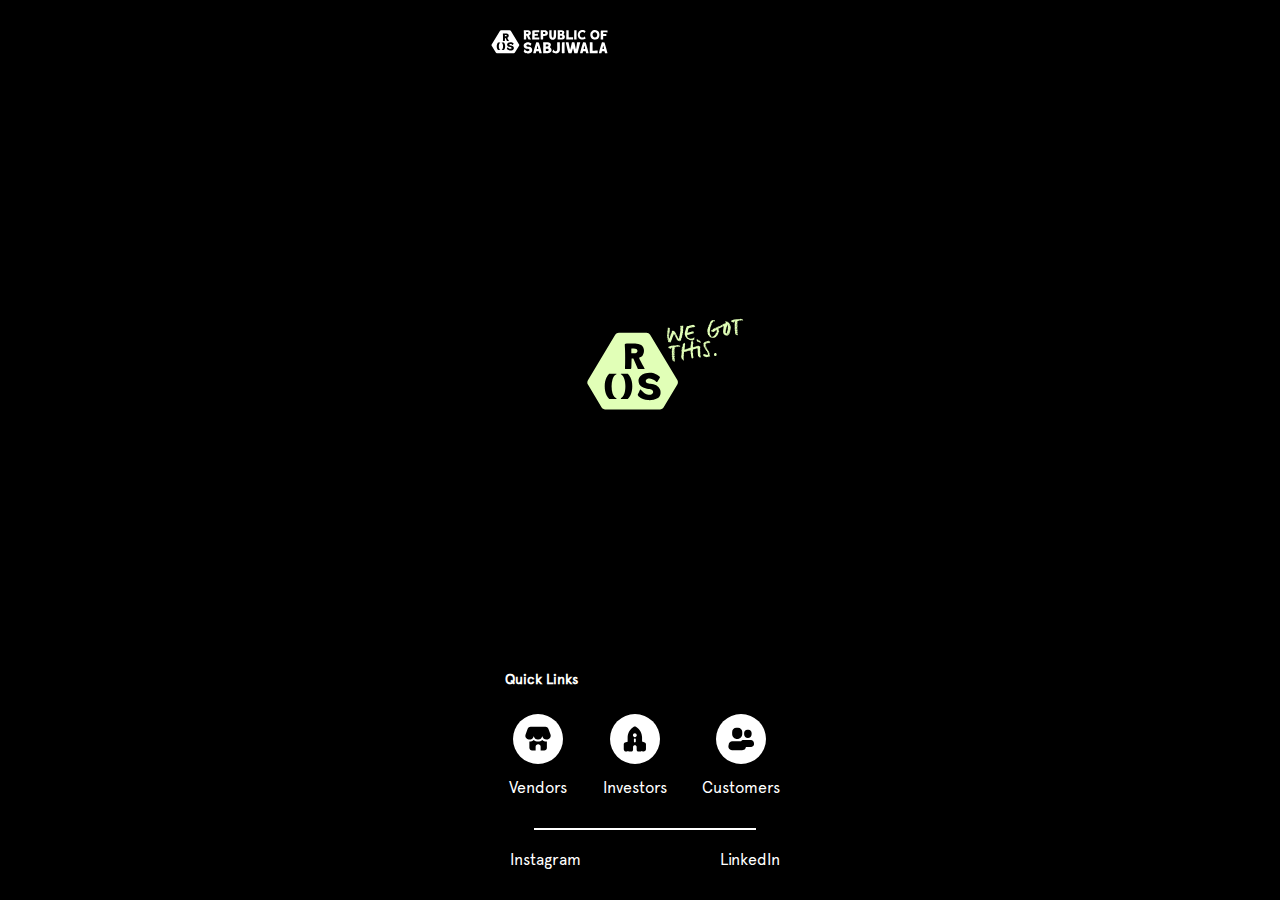
<file: index.html>
<!DOCTYPE html>
<html lang="en">
  <head>
    <meta charset="UTF-8" />
    <meta name="viewport" content="width=device-width, initial-scale=1.0" />
    <!-- Android (Chrome, Firefox OS, Opera) -->
    <meta name="theme-color" content="#000000" />
    <!-- Windows Phone -->
    <meta name="msapplication-navbutton-color" content="#000000" />
    <!-- iOS Safari -->
    <meta name="apple-mobile-web-app-capable" content="yes" />
    <meta
      name="apple-mobile-web-app-status-bar-style"
      content="black-translucent"
    />
    <title>ROS - Coming Soon</title>
    <link rel="icon" href="./assets/ROS_Fav_Icon.svg" type="image/svg+xml" />
    <link rel="manifest" href="/manifest.json" />

    <link
      href="https://fonts.googleapis.com/css2?family=Poppins:wght@300;600&display=swap"
      rel="stylesheet"
    />
    <link rel="stylesheet" href="index.css" />
  </head>
  <body>
    <div
      class="viewportHeight"
      style="
        min-height: 100%;
        display: flex;
        flex-direction: column;
        justify-content: space-between;
      "
    >
      <div style=" display: flex;
          justify-content: center;" >
      <div
        class="logo"
        style="
          display: flex;
          justify-content: flex-start;
          min-width: 18.75rem;
          padding: 0;
          margin: 0;
          align-items: center;
        "
      >
        <img
          src="./assets/Republic_of_Sabjiwala_logo.svg"
          alt="Republic of Sabjiwala Logo"
          style="width: 7.438rem; height: 1.524rem"
        />
      </div>
      </div>
      <a
        href="https://info.republicofsabjiwala.com"
        title="Republic of Sabjiwala"
        target="_blank"
        rel="noopener noreferrer"
        style="text-decoration: none; color: inherit"
      >
        <div class="" style="display: flex; justify-content: center">
          <img
            src="./assets/ROS_Got_this.svg"
            alt="ROS is saying, We got this!"
            style="height: 5.875rem; width: 10.375rem; transform: translateX(1.875rem);"
          />
        </div>
      </a>
      <div
        class=""
        style="
          padding-left: 0.938rem;
          padding-right: 0.375rem;
          min-width: 17.438rem;
          min-height: 8.125rem;
          display: flex;
          flex-direction: column;
          justify-content: center;
          align-items: center;
        "
      >
        <h3
          style="
            font-size: 14px;
            font-family: Apercu Pro Regular;
            margin-bottom: 1.625rem;
            min-width: 17.438rem;
          "
        >
          Quick Links
        </h3>
        <div
          style="
            display: flex;
            justify-content: center;
            align-items: center;
            gap: 2.219rem;
          "
        >
          <a
            href="https://forms.gle/ZVc99ghtxeeUis259"
            title="ROS Vendor Form"
            target="_blank"
            rel="noopener noreferrer"
            style="text-decoration: none; color: inherit"
          >
            <div
              style="
                display: flex;
                flex-direction: column;
                justify-content: center;
                align-items: center;
                gap: 0.875rem;
              "
            >
              <img
                src="./assets/Vendors.svg"
                alt="ROS Vendors Form"
                style="width: 3.125rem; height: 3.125rem"
              />
              <p style="font-size: 1rem; font-family: Apercu Pro Regular">
                Vendors
              </p>
            </div>
          </a>
          <a
            href="https://forms.gle/xtx2oQ2ZG2eE5RxB7"
            title="ROS Investors Form"
            target="_blank"
            rel="noopener noreferrer"
            style="text-decoration: none; color: inherit"
          >
          <div
            style="
              display: flex;
              flex-direction: column;
              justify-content: center;
              align-items: center;
              gap: 0.875rem;
            "
          >
            <img
              src="./assets/Investors.svg"
              alt=""
              style="width: 3.125rem; height: 3.125rem"
            />
            <p style="font-size: 1rem; font-family: Apercu Pro Regular">
              Investors
            </p>
          </div>
        </a>
          <a
            href="https://forms.gle/wihJFGsdpqRcEbLX9"
            title="ROS Customers Form"
            target="_blank"
            rel="noopener noreferrer"
            style="text-decoration: none; color: inherit"
          >
          <div
            style="
              display: flex;
              flex-direction: column;
              justify-content: center;
              align-items: center;
              gap: 0.875rem;
            "
          >
            <img
              src="./assets/Customers.svg"
              alt=""
              style="width: 3.125rem; height: 3.125rem"
            />
            <p style="font-size: 1rem; font-family: Apercu Pro Regular">
              Customers
            </p>
          </div>
          </a>
        </div>
        <div
          style="
            margin-top: 1.875rem;
            width: 17.438rem;
            display: flex;
            justify-content: center;
          "
        >
          <div style="border: 1px solid #fff; width: 13.875rem"></div>
        </div>
        <div
          style="
            margin-top: 1.25rem;
            display: flex;
            justify-content: space-between;
            min-width: 16.875rem;
          "
        >
          <a
            href="https://www.instagram.com/sabjiwala.bfs/"
            title="Instagram"
            target="_blank"
            rel="noopener noreferrer"
            style="text-decoration: none; color: inherit"
          >
            <p style="font-size: 1rem; font-family: Apercu Pro Regular">
              Instagram
            </p>
          </a>

          <a
            href="https://www.linkedin.com/company/sabjiwala-bfs"
            title="LinkedIn"
            target="_blank"
            rel="noopener noreferrer"
            style="text-decoration: none; color: inherit"
          >
            <p style="font-size: 1rem; font-family: Apercu Pro Regular">
              LinkedIn
            </p>
          </a>
        </div>
      </div>
    </div>
  </body>
</html>
</file>
<file: index.css>
* {
      box-sizing: border-box;
      margin: 0;
      padding: 0;
    }

body {
      font-family: 'Apercu Pro Regular', 'Poppins', sans-serif;
      height: 100vh;
      background: #000000;
      color: #fff;
      padding: 1.875rem;
    }
@font-face {
    font-family: 'Apercu Pro Regular';
    src: url('./apercu-pro/apercu_regular_pro.otf') format('opentype');
    font-weight: normal;
    font-style: normal;
}
</file>
